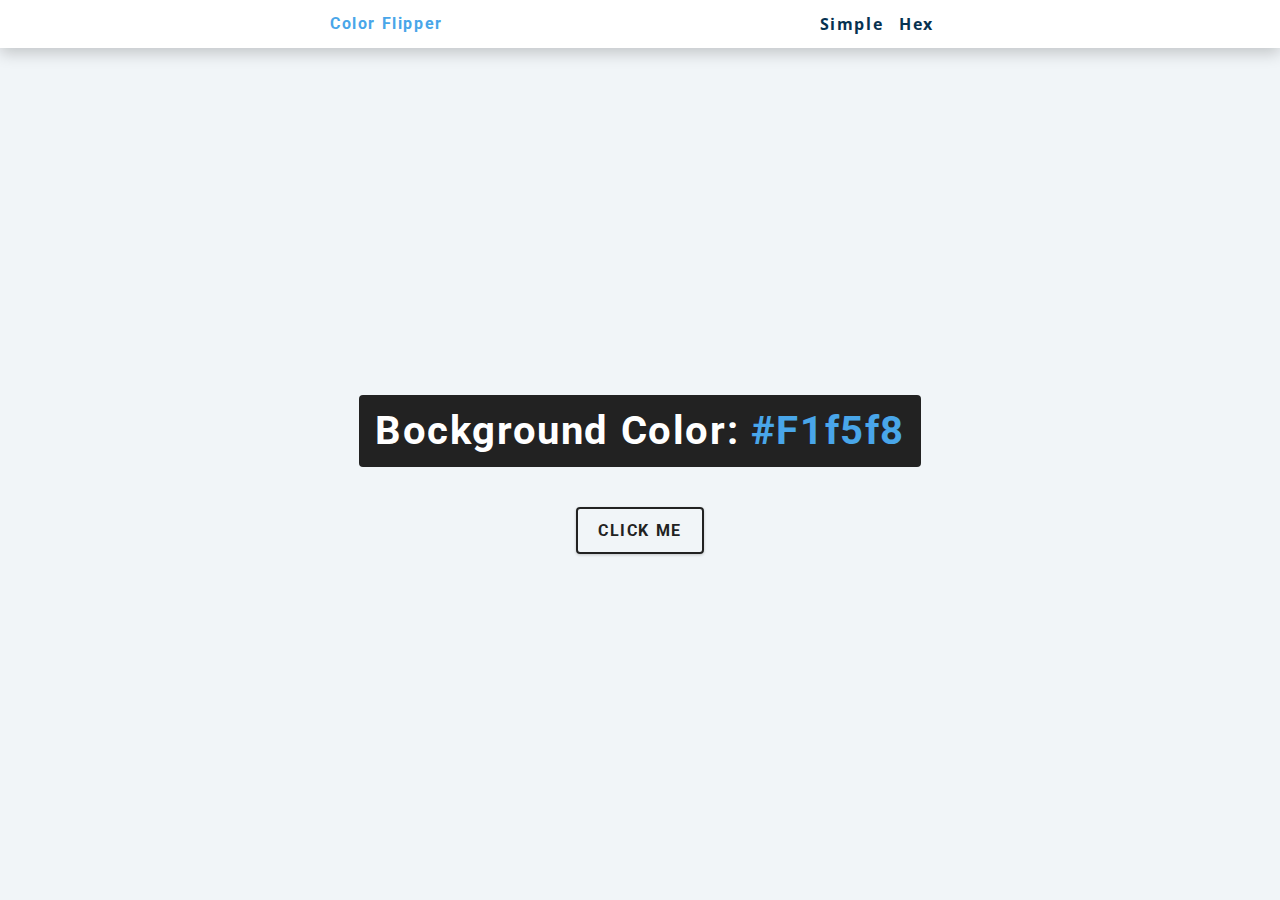
<file: Color-Flipper/index.html>
<!DOCTYPE html>
<html lang="en">
  <head>
    <meta charset="UTF-8" />
    <meta name="viewport" content="width=device-width, initial-scale=1.0" />
    <title>Color Flipper || Simple</title>

    <!-- styles -->
    <link rel="stylesheet" href="styles.css" />
  </head>
  <body>
    <nav>
      <div class="nav-center">
        <h4>color flipper</h4>
        <ul class="nav-links">
          <li>
            <a href="index.html">simple</a>
          </li>
          <li>
            <a href="hex.html">hex</a>
          </li>
        </ul>
      </div>
    </nav>

    <main>
      <div class="container">
        <h2>bockground color: <span class="color">#f1f5f8</span></h2>
        <button class="btn btn-hero" id="btn">click me</button>
      </div>
    </main>
    <!-- javascript -->
    <script src="app.js"></script>
  </body>
</html>
</file>
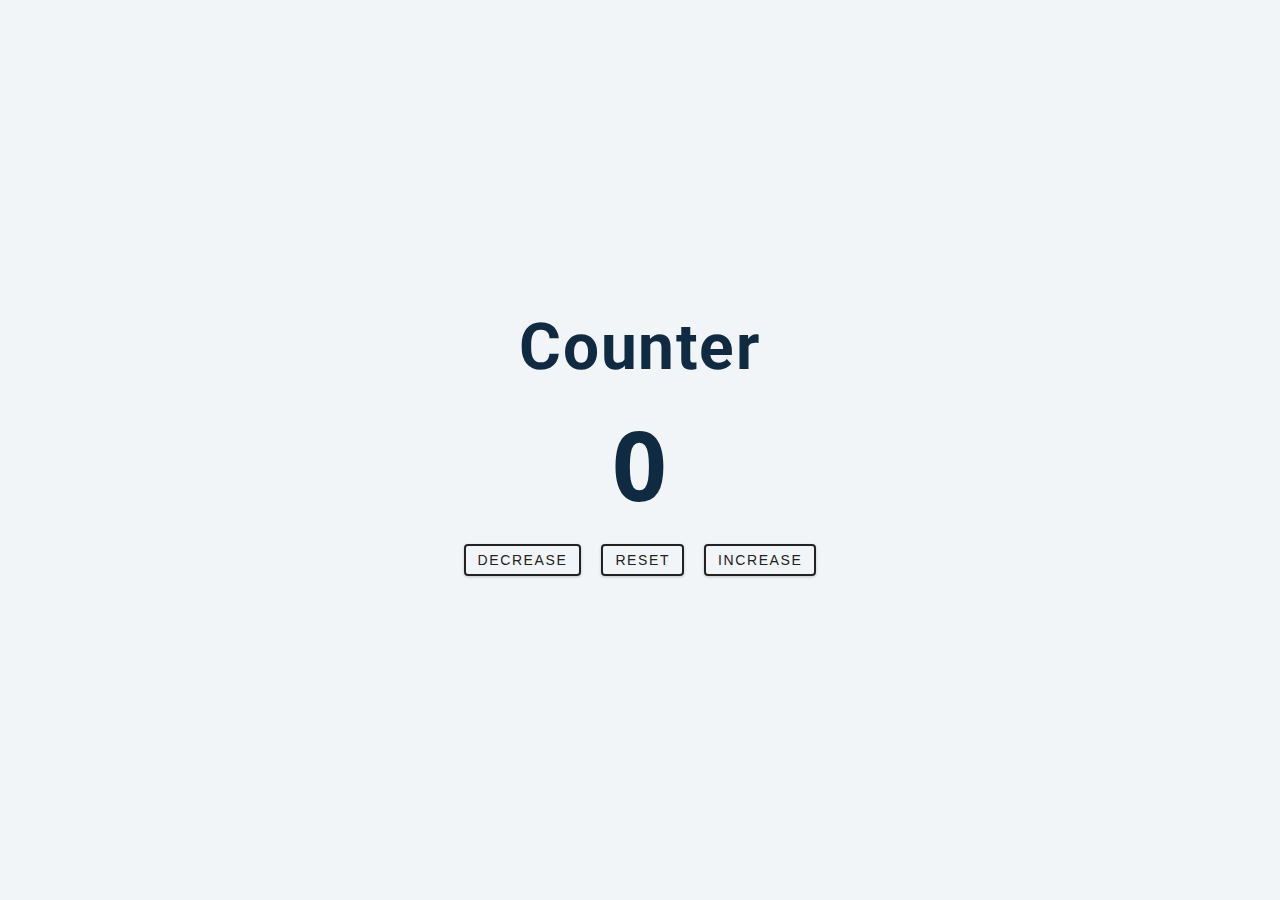
<file: Counter/index.html>
<!DOCTYPE html>
<html lang="en">
  <head>
    <meta charset="UTF-8" />
    <meta name="viewport" content="width=device-width, initial-scale=1.0" />
    <title>Counter</title>

    <!-- styles -->
    <link rel="stylesheet" href="styles.css" />
  </head>
  <body>
    <main>
      <div class="container">
        <h1>counter</h1>
        <span id="value">0</span>
        <div class="button-container">
          <button class="btn decrease">decrease</button>
          <button class="btn reset">reset</button>
          <button class="btn increase">increase</button>
        </div>
      </div>
    </main>
    <!-- javascript -->
    <script src="app.js"></script>
  </body>
</html>
</file>
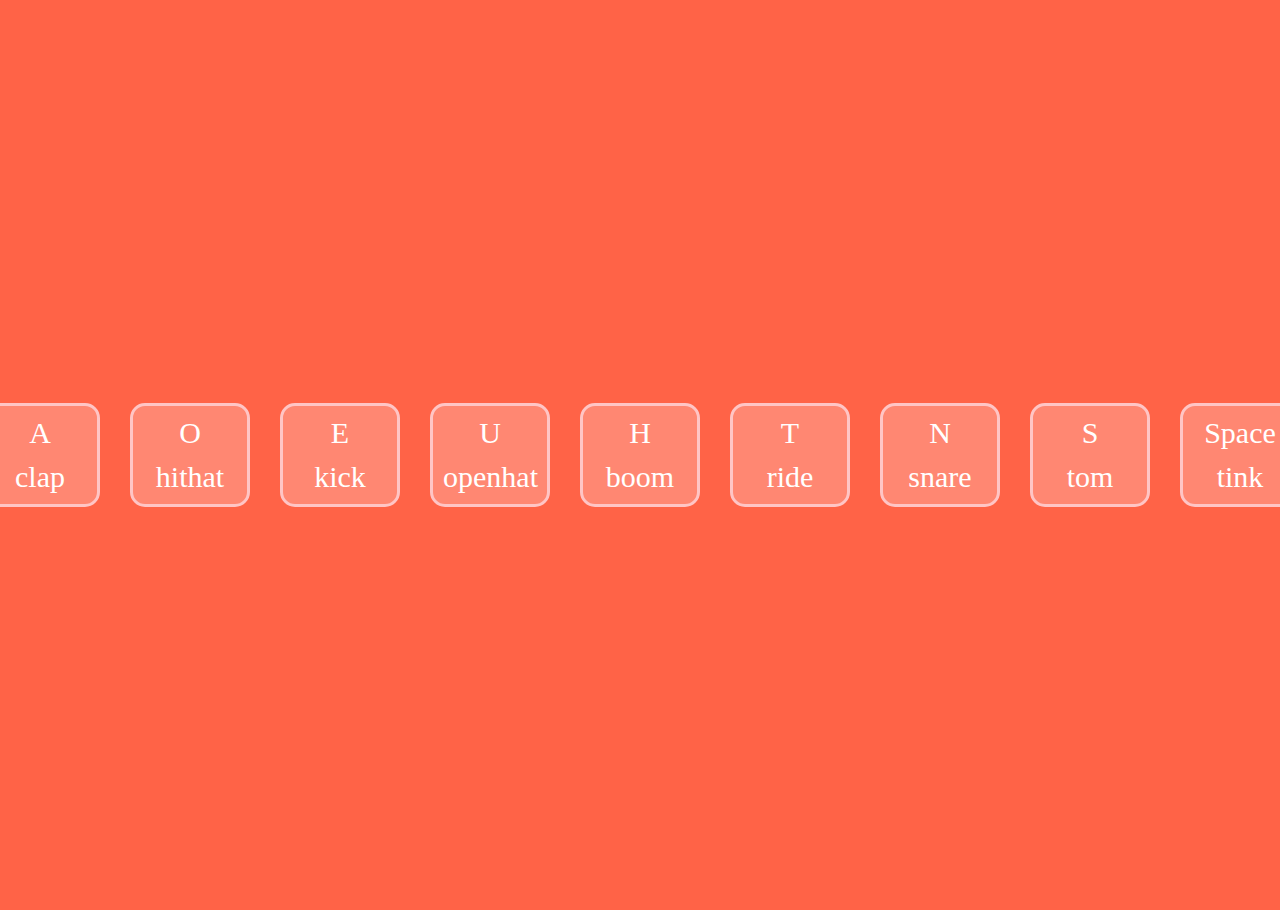
<file: JS1DrumKit/index.html>
<!DOCTYPE html>
<html lang="en">
  <head>
    <meta charset="UTF-8" />
    <meta name="viewport" content="width=device-width, initial-scale=1.0" />
    <title>Drum Kit</title>
    <link rel="stylesheet" href="style.css" />
		<script src="script.js" defer></script>
  </head>
  <body>
    <div class="keys">
      <div class="key" data-key="65">
        <kbd>A</kbd>
        <span class="sound">clap</span>
      </div>
      <div class="key" data-key="79">
        <kbd>O</kbd>
        <span class="sound">hithat</span>
      </div>
      <div class="key" data-key="69">
        <kbd>E</kbd>
        <span class="sound">kick</span>
      </div>
      <div class="key" data-key="85">
        <kbd>U</kbd>
        <span class="sound">openhat</span>
      </div>
      <div class="key" data-key="72">
        <kbd>H</kbd>
        <span class="sound">boom</span>
      </div>
      <div class="key" data-key="84">
        <kbd>T</kbd>
        <span class="sound">ride</span>
      </div>
      <div class="key" data-key="78">
        <kbd>N</kbd>
        <span class="sound">snare</span>
      </div>
      <div class="key" data-key="83">
        <kbd>S</kbd>
        <span class="sound">tom</span>
      </div>
      <div class="key" data-key="32">
        <kbd>Space</kbd>
        <span class="sound">tink</span>
      </div>
    </div>
    <audio src="sound/clap.wav" data-key="65"></audio>
    <audio src="sound/hihat.wav" data-key="79"></audio>
    <audio src="sound/kick.wav" data-key="69"></audio>
    <audio src="sound/openhat.wav" data-key="85"></audio>
    <audio src="sound/boom.wav" data-key="72"></audio>
    <audio src="sound/ride.wav" data-key="84"></audio>
    <audio src="sound/snare.wav" data-key="78"></audio>
    <audio src="sound/tom.wav" data-key="83"></audio>
    <audio src="sound/tink.wav" data-key="32"></audio>
  </body>
</html>
</file>
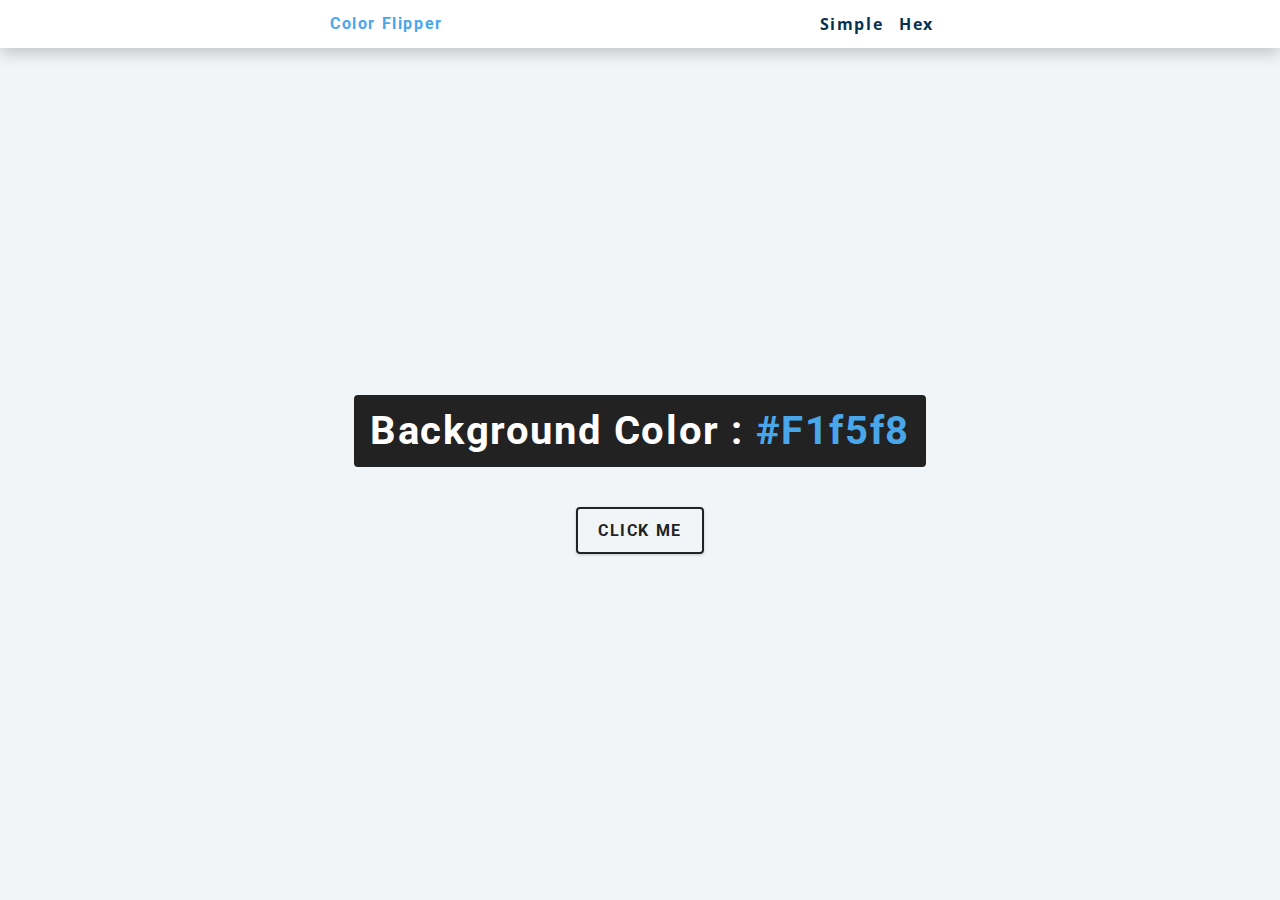
<file: Color-Flipper/hex.html>
<!DOCTYPE html>
<html lang="en">
  <head>
    <meta charset="UTF-8" />
    <meta name="viewport" content="width=device-width, initial-scale=1.0" />
    <title>Color Flipper || Simple</title>

    <!-- styles -->
    <link rel="stylesheet" href="styles.css" />
  </head>

  <body>
    <nav>
      <div class="nav-center">
        <h4>color flipper</h4>
        <ul class="nav-links">
          <li><a href="index.html">simple</a></li>
          <li><a href="hex.html">hex</a></li>
        </ul>
      </div>
    </nav>
    <main>
      <div class="container">
        <h2>background color : <span class="color trans">#f1f5f8</span></h2>
        <button class="btn btn-hero" id="btn">click me</button>
      </div>
    </main>
    <!-- javascript -->
    <script src="hex.js"></script>
  </body>
</html>
</file>
<file: Color-Flipper/styles.css>
/*
=============== 
Fonts
===============
*/
@import url("https://fonts.googleapis.com/css?family=Open+Sans|Roboto:400,700&display=swap");

/*
=============== 
Variables
===============
*/

:root {
  /* dark shades of primary color*/
  --clr-primary-1: hsl(205, 86%, 17%);
  --clr-primary-2: hsl(205, 77%, 27%);
  --clr-primary-3: hsl(205, 72%, 37%);
  --clr-primary-4: hsl(205, 63%, 48%);
  /* primary/main color */
  --clr-primary-5: hsl(205, 78%, 60%);
  /* lighter shades of primary color */
  --clr-primary-6: hsl(205, 89%, 70%);
  --clr-primary-7: hsl(205, 90%, 76%);
  --clr-primary-8: hsl(205, 86%, 81%);
  --clr-primary-9: hsl(205, 90%, 88%);
  --clr-primary-10: hsl(205, 100%, 96%);
  /* darkest grey - used for headings */
  --clr-grey-1: hsl(209, 61%, 16%);
  --clr-grey-2: hsl(211, 39%, 23%);
  --clr-grey-3: hsl(209, 34%, 30%);
  --clr-grey-4: hsl(209, 28%, 39%);
  /* grey used for paragraphs */
  --clr-grey-5: hsl(210, 22%, 49%);
  --clr-grey-6: hsl(209, 23%, 60%);
  --clr-grey-7: hsl(211, 27%, 70%);
  --clr-grey-8: hsl(210, 31%, 80%);
  --clr-grey-9: hsl(212, 33%, 89%);
  --clr-grey-10: hsl(210, 36%, 96%);
  --clr-white: #fff;
  --clr-red-dark: hsl(360, 67%, 44%);
  --clr-red-light: hsl(360, 71%, 66%);
  --clr-green-dark: hsl(125, 67%, 44%);
  --clr-green-light: hsl(125, 71%, 66%);
  --clr-black: #222;
  --ff-primary: "Roboto", sans-serif;
  --ff-secondary: "Open Sans", sans-serif;
  --transition: all 0.3s linear;
  --spacing: 0.1rem;
  --radius: 0.25rem;
  --light-shadow: 0 5px 15px rgba(0, 0, 0, 0.1);
  --dark-shadow: 0 5px 15px rgba(0, 0, 0, 0.2);
  --max-width: 1170px;
  --fixed-width: 620px;
}
/*
=============== 
Global Styles
===============
*/

*,
::after,
::before {
  margin: 0;
  padding: 0;
  box-sizing: border-box;
}
body {
  font-family: var(--ff-secondary);
  background: var(--clr-grey-10);
  color: var(--clr-grey-1);
  line-height: 1.5;
  font-size: 0.875rem;
}
ul {
  list-style-type: none;
}
a {
  text-decoration: none;
}
h1,
h2,
h3,
h4 {
  letter-spacing: var(--spacing);
  text-transform: capitalize;
  line-height: 1.25;
  margin-bottom: 0.75rem;
  font-family: var(--ff-primary);
}
h1 {
  font-size: 3rem;
}
h2 {
  font-size: 2rem;
}
h3 {
  font-size: 1.25rem;
}
h4 {
  font-size: 0.875rem;
}
p {
  margin-bottom: 1.25rem;
  color: var(--clr-grey-5);
}
@media screen and (min-width: 800px) {
  h1 {
    font-size: 4rem;
  }
  h2 {
    font-size: 2.5rem;
  }
  h3 {
    font-size: 1.75rem;
  }
  h4 {
    font-size: 1rem;
  }
  body {
    font-size: 1rem;
  }
  h1,
  h2,
  h3,
  h4 {
    line-height: 1;
  }
}
/*  global classes */

/* section */
.section {
  padding: 5rem 0;
}

.section-center {
  width: 90vw;
  margin: 0 auto;
  max-width: 1170px;
}
@media screen and (min-width: 992px) {
  .section-center {
    width: 95vw;
  }
}
main {
  min-height: 100vh;
  display: grid;
  place-items: center;
}

/*
=============== 
Nav
===============
*/
nav {
  background: var(--clr-white);
  height: 3rem;
  display: grid;
  align-items: center;
  box-shadow: var(--dark-shadow);
}
.nav-center {
  width: 90vw;
  max-width: var(--fixed-width);
  margin: 0 auto;
  display: flex;
  align-items: center;
  justify-content: space-between;
}
.nav-center h4 {
  margin-bottom: 0;
  color: var(--clr-primary-5);
}
.nav-links {
  display: flex;
}
nav a {
  text-transform: capitalize;
  font-weight: 700;
  font-size: 1rem;
  color: var(--clr-primary-1);
  letter-spacing: var(--spacing);
  margin-right: 1rem;
}
nav a:hover {
  color: var(--clr-primary-5);
}
/*
=============== 
Container
===============
*/
main {
  min-height: calc(100vh - 3rem);
  display: grid;
  place-items: center;
}
.container {
  text-align: center;
}
.container h2 {
  background: var(--clr-black);
  color: var(--clr-white);
  padding: 1rem;
  border-radius: var(--radius);
  margin-bottom: 2.5rem;
}
.color {
  color: var(--clr-primary-5);
}
.btn-hero {
  font-family: var(--ff-primary);
  text-transform: uppercase;
  background: transparent;
  color: var(--clr-black);
  letter-spacing: var(--spacing);
  display: inline-block;
  font-weight: 700;
  transition: var(--transition);
  border: 2px solid var(--clr-black);
  cursor: pointer;
  box-shadow: 0 1px 3px rgba(0, 0, 0, 0.2);
  border-radius: var(--radius);
  font-size: 1rem;
  padding: 0.75rem 1.25rem;
}
.btn-hero:hover {
  color: var(--clr-white);
  background: var(--clr-black);
}
</file>
<file: Counter/styles.css>
/*
=============== 
Fonts
===============
*/
@import url("https://fonts.googleapis.com/css?family=Open+Sans|Roboto:400,700&display=swap");

/*
=============== 
Variables
===============
*/

:root {
  /* dark shades of primary color*/
  --clr-primary-1: hsl(205, 86%, 17%);
  --clr-primary-2: hsl(205, 77%, 27%);
  --clr-primary-3: hsl(205, 72%, 37%);
  --clr-primary-4: hsl(205, 63%, 48%);
  /* primary/main color */
  --clr-primary-5: hsl(205, 78%, 60%);
  /* lighter shades of primary color */
  --clr-primary-6: hsl(205, 89%, 70%);
  --clr-primary-7: hsl(205, 90%, 76%);
  --clr-primary-8: hsl(205, 86%, 81%);
  --clr-primary-9: hsl(205, 90%, 88%);
  --clr-primary-10: hsl(205, 100%, 96%);
  /* darkest grey - used for headings */
  --clr-grey-1: hsl(209, 61%, 16%);
  --clr-grey-2: hsl(211, 39%, 23%);
  --clr-grey-3: hsl(209, 34%, 30%);
  --clr-grey-4: hsl(209, 28%, 39%);
  /* grey used for paragraphs */
  --clr-grey-5: hsl(210, 22%, 49%);
  --clr-grey-6: hsl(209, 23%, 60%);
  --clr-grey-7: hsl(211, 27%, 70%);
  --clr-grey-8: hsl(210, 31%, 80%);
  --clr-grey-9: hsl(212, 33%, 89%);
  --clr-grey-10: hsl(210, 36%, 96%);
  --clr-white: #fff;
  --clr-red-dark: hsl(360, 67%, 44%);
  --clr-red-light: hsl(360, 71%, 66%);
  --clr-green-dark: hsl(125, 67%, 44%);
  --clr-green-light: hsl(125, 71%, 66%);
  --clr-black: #222;
  --ff-primary: "Roboto", sans-serif;
  --ff-secondary: "Open Sans", sans-serif;
  --transition: all 0.3s linear;
  --spacing: 0.1rem;
  --radius: 0.25rem;
  --light-shadow: 0 5px 15px rgba(0, 0, 0, 0.1);
  --dark-shadow: 0 5px 15px rgba(0, 0, 0, 0.2);
  --max-width: 1170px;
  --fixed-width: 620px;
}
/*
=============== 
Global Styles
===============
*/

*,
::after,
::before {
  margin: 0;
  padding: 0;
  box-sizing: border-box;
}
body {
  font-family: var(--ff-secondary);
  background: var(--clr-grey-10);
  color: var(--clr-grey-1);
  line-height: 1.5;
  font-size: 0.875rem;
}
ul {
  list-style-type: none;
}
a {
  text-decoration: none;
}
h1,
h2,
h3,
h4 {
  letter-spacing: var(--spacing);
  text-transform: capitalize;
  line-height: 1.25;
  margin-bottom: 0.75rem;
  font-family: var(--ff-primary);
}
h1 {
  font-size: 3rem;
}
h2 {
  font-size: 2rem;
}
h3 {
  font-size: 1.25rem;
}
h4 {
  font-size: 0.875rem;
}
p {
  margin-bottom: 1.25rem;
  color: var(--clr-grey-5);
}
@media screen and (min-width: 800px) {
  h1 {
    font-size: 4rem;
  }
  h2 {
    font-size: 2.5rem;
  }
  h3 {
    font-size: 1.75rem;
  }
  h4 {
    font-size: 1rem;
  }
  body {
    font-size: 1rem;
  }
  h1,
  h2,
  h3,
  h4 {
    line-height: 1;
  }
}
/*  global classes */

/* section */
.section {
  padding: 5rem 0;
}

.section-center {
  width: 90vw;
  margin: 0 auto;
  max-width: 1170px;
}
@media screen and (min-width: 992px) {
  .section-center {
    width: 95vw;
  }
}
main {
  min-height: 100vh;
  display: grid;
  place-items: center;
}

/*
=============== 
Counter
===============
*/

main {
  min-height: 100vh;
  display: grid;
  place-items: center;
}
.container {
  text-align: center;
}
#value {
  font-size: 6rem;
  font-weight: bold;
}
.btn {
  text-transform: uppercase;
  background: transparent;
  color: var(--clr-black);
  padding: 0.375rem 0.75rem;
  letter-spacing: var(--spacing);
  display: inline-block;
  transition: var(--transition);
  font-size: 0.875rem;
  border: 2px solid var(--clr-black);
  cursor: pointer;
  box-shadow: 0 1px 3px rgba(0, 0, 0, 0.2);
  border-radius: var(--radius);
  margin: 0.5rem;
}
.btn:hover {
  color: var(--clr-white);
  background: var(--clr-black);
}
</file>
<file: JS1DrumKit/style.css>
* {
    margin: 0;
    padding: 0;
    box-sizing: border-box;
    font-size: 30px;
    font-weight: 500;
    font-family:'Times New Roman', Times, serif;
    color: white;
}
body {
    display: flex;
    justify-content: center;
    align-items: center;
    background-color: tomato;
}
.keys {
    margin: 50px;
    height: 90vh;
    display: flex;
    justify-content: space-evenly;
    align-items: center;
    gap: 30px;
}
.key {
    width: 120px;
    padding: 10px;
    border: 3px solid rgb(255, 197, 197);
    border-radius: 15px;
    background-color: rgb(255, 135, 114);
    display: flex;
    flex-direction: column;
    text-align: center;
    gap: 10px;
    cursor: pointer;
    transition: all 0.1s;
}
.playing {
    transform: scale(1.1);
    border: 5px solid white;
    box-shadow: 10 10 10px rgb(202, 74, 52);
}
</file>
